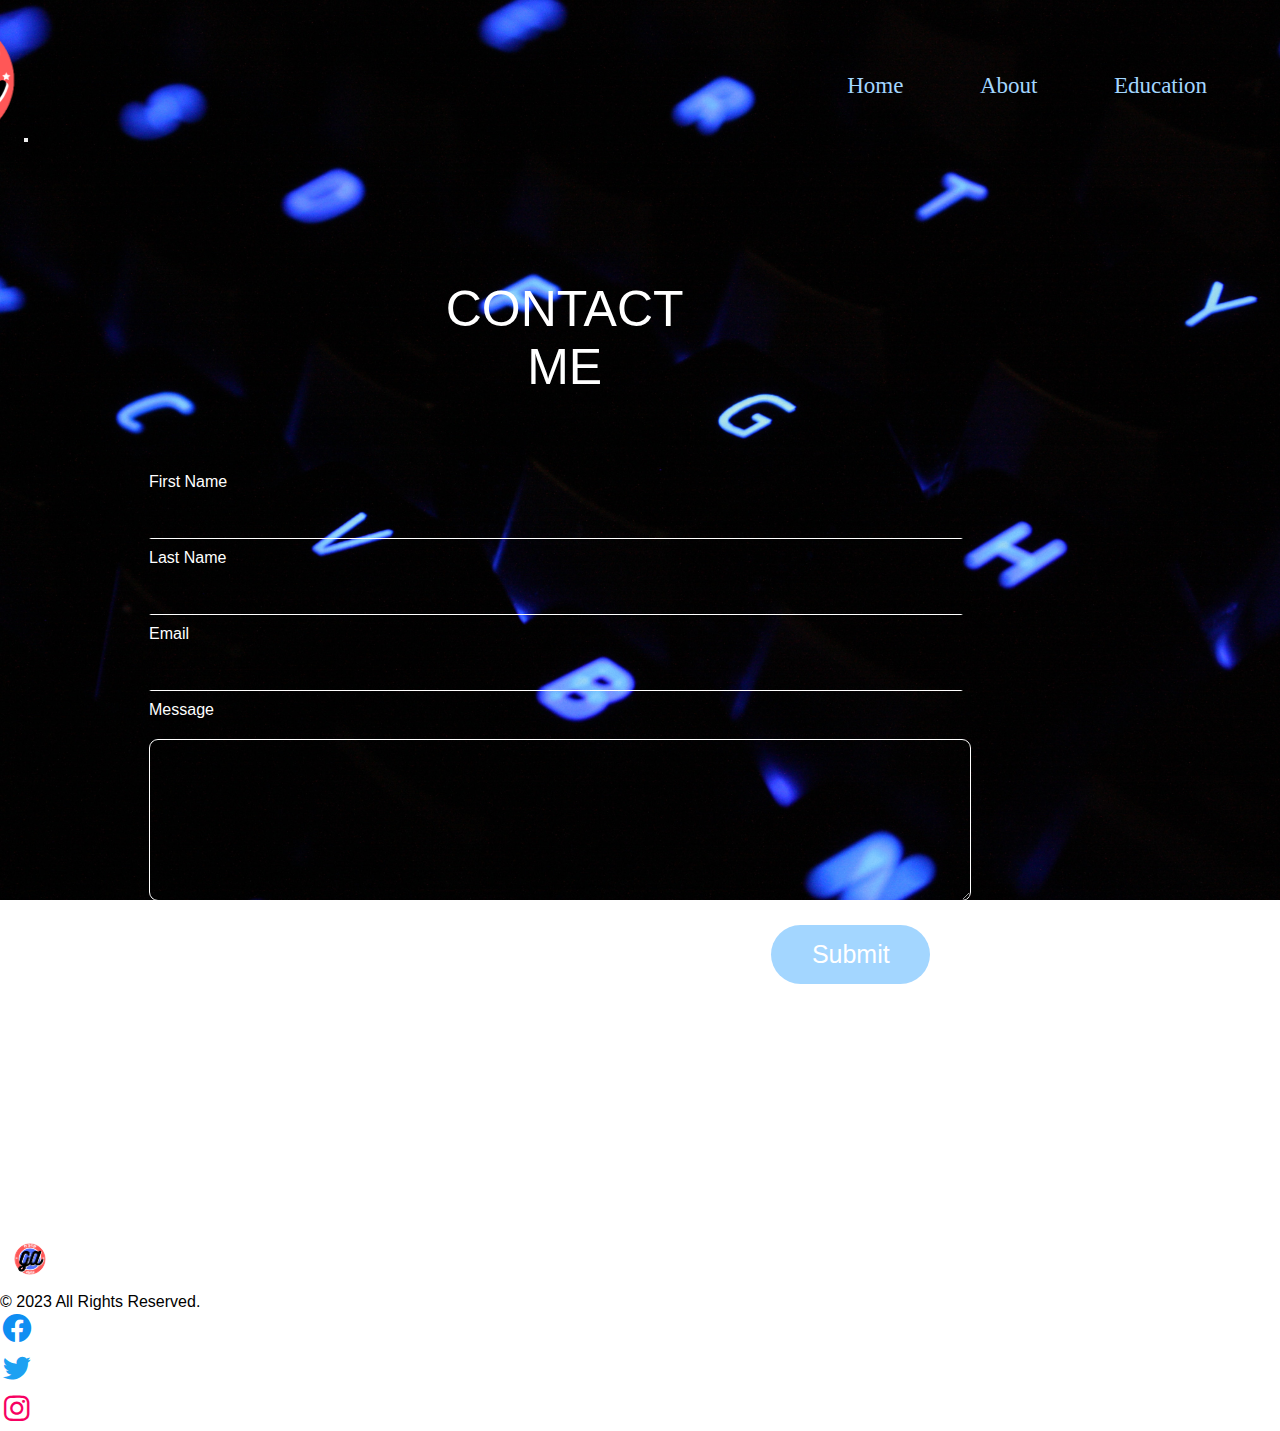
<file: web-pages/contact.html>
<!DOCTYPE html>
<html lang="en">
<head>
    <title>Glenson Ansin - Contact</title>
    <meta charset="UTF-8">
    <meta http-equiv="X-UA-Compatible" content="IE=edge">
    <meta name="viewport" content="width=device-width, intital-scale1.0">

    <!--EXTERNAL CSS-->
    <link rel="stylesheet" href="../assets/css/contact.css">

    <!--FAVICON-->
    <link href="../assets/images/favicon.png" rel="icon">

    <!--BOXICONS CSS-->
    <link href='https://unpkg.com/boxicons@2.1.4/css/boxicons.min.css' rel='stylesheet'>

    <!--BOOTSTRAP CSS-->
    <link href="https://cdn.jsdelivr.net/npm/bootstrap@5.3.0-alpha1/dist/css/bootstrap.min.css" rel="stylesheet" integrity="sha384-GLhlTQ8iRABdZLl6O3oVMWSktQOp6b7In1Zl3/Jr59b6EGGoI1aFkw7cmDA6j6gD" crossorigin="anonymous">

    <!--JAVASCRIPT BUNDLE WITH POPPER-->
    <script src="https://cdn.jsdelivr.net/npm/bootstrap@5.3.0-alpha1/dist/js/bootstrap.bundle.min.js" integrity="sha384-w76AqPfDkMBDXo30jS1Sgez6pr3x5MlQ1ZAGC+nuZB+EYdgRZgiwxhTBTkF7CXvN" crossorigin="anonymous"></script>
</head>

<body>
    <header>
        <nav class="navbar navbar-expand-md navbar-dark fixed-top">
          <div class="container-fluid">
            <div class="container">
              <div class="logo-container">
                <a href="../index.html"><img src="../assets/images/logo.png" alt="logo"></a>
              </div>
            <button class="navbar-toggler" type="button" data-bs-toggle="collapse" data-bs-target="#navbarCollapse" aria-controls="navbarCollapse" aria-expanded="false" aria-label="Toggle navigation">
              <span class="navbar-toggler-icon"></span>
            </button>
            <div class="nav-container">
              <nav class="header-navigation">
                  <a href="../index.html">Home</a>
                  <a href="../web-pages/about.html">About</a>
                  <a href="../web-pages/education.html">Education</a>
                  <a href="../web-pages/skills.html">Skills</a>
                  <a href="../web-pages/contact.html">Contact</a>
              </nav>
          </div>
          </div>
        </nav>
      </header>

      <section class="contact">
        <div class="container">
            <div class="form-container">
                <form action="">
                    <h2> Contact Me </h2>
                    <label for="firstname">First Name</label>
                        <input type="text" name="firstname" id="">
                    <label for="lastname">Last Name</label>
                        <input type="text" name="lastname" id="">
                    <label for="email">Email</label>
                        <input type="text" name="email" id="">
                    <label for="message">Message</label>
                        <textarea name="message" id="message" cols="30" rows="10"></textarea>
                    <input type="button" value="Submit">
                </form>
            </div>
        </div>
    </section>

    <div class="container">
        <footer class="d-flex flex-wrap justify-content-between align-items-center py-3 my-4 border-top">
          <div class="col-md-4 d-flex align-items-center">
            <a href="/" class="mb-3 me-2 mb-md-0 text-muted text-decoration-none lh-1"></a>
            <div class="footer-logo">
                <img src="../assets/images/logo.png" alt="logo">
            </div>
            <span class="mb-3 mb-md-0 text-muted">&copy; 2023 All Rights Reserved.</span>
          </div>
      
          <ul class="nav col-md-4 justify-content-end list-unstyled d-flex">
            <li class="ms-3"><a class="text-muted" href="https://www.facebook.com/glenson.ansin" target="_blank"><i class='bx bxl-facebook-circle'></i></a></li>
            <li class="ms-3"><a class="text-muted" href="https://twitter.com/ansin_glenson" target="_blank"><i class='bx bxl-twitter'></i></a></li>
            <li class="ms-3"><a class="text-muted" href="https://www.instagram.com/glenson_ansin/" target="_blank"><i class='bx bxl-instagram'></i></a></li>
          </ul>
        </footer>
      </div>
</body>
</html>
</file>
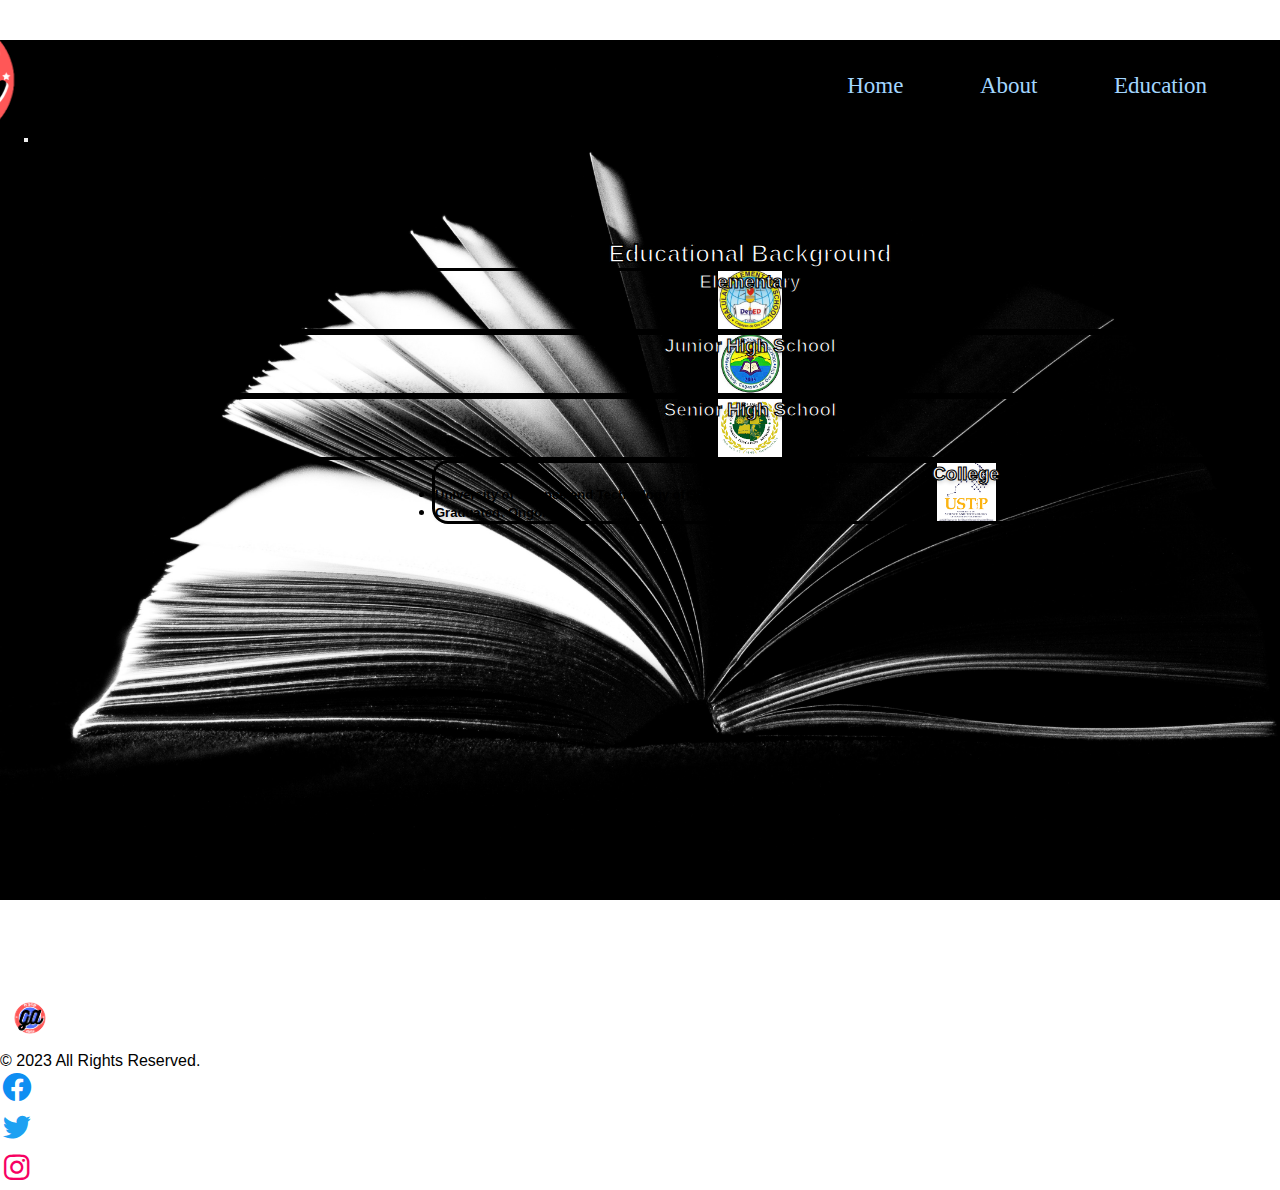
<file: web-pages/education.html>
<!DOCTYPE html>
<html lang="en">
<head>
    <title>Glenson Ansin - Projects</title>
    <meta charset="UTF-8">
    <meta http-equiv="X-UA-Compatible" content="IE=edge">
    <meta name="viewport" content="width=device-width, intital-scale1.0">

    <!--EXTERNAL CSS-->
    <link rel="stylesheet" href="../assets/css/education.css">

    <!--FAVICON-->
    <link href="../assets/images/favicon.png" rel="icon">

    <!--BOXICONS CSS-->
    <link href='https://unpkg.com/boxicons@2.1.4/css/boxicons.min.css' rel='stylesheet'>

    <!--BOOTSTRAP CSS-->
    <link href="https://cdn.jsdelivr.net/npm/bootstrap@5.3.0-alpha1/dist/css/bootstrap.min.css" rel="stylesheet" integrity="sha384-GLhlTQ8iRABdZLl6O3oVMWSktQOp6b7In1Zl3/Jr59b6EGGoI1aFkw7cmDA6j6gD" crossorigin="anonymous">
    <link href="../assets/css/features.css" rel="stylesheet">

    <!--JAVASCRIPT BUNDLE WITH POPPER-->
    <script src="https://cdn.jsdelivr.net/npm/bootstrap@5.3.0-alpha1/dist/js/bootstrap.bundle.min.js" integrity="sha384-w76AqPfDkMBDXo30jS1Sgez6pr3x5MlQ1ZAGC+nuZB+EYdgRZgiwxhTBTkF7CXvN" crossorigin="anonymous"></script>
</head>

<body>
    <header>
        <nav class="navbar navbar-expand-md navbar-dark fixed-top">
          <div class="container-fluid">
            <div class="container">
              <div class="logo-container">
                  <a href="../index.html"><img src="../assets/images/logo.png" alt="logo"></a>
              </div>
            <button class="navbar-toggler" type="button" data-bs-toggle="collapse" data-bs-target="#navbarCollapse" aria-controls="navbarCollapse" aria-expanded="false" aria-label="Toggle navigation">
              <span class="navbar-toggler-icon"></span>
            </button>
            <div class="nav-container">
              <nav class="header-navigation">
                  <a href="../index.html">Home</a>
                  <a href="../web-pages/about.html">About</a>
                  <a href="../web-pages/education.html">Education</a>
                  <a href="../web-pages/skills.html">Skills</a>
                  <a href="../web-pages/contact.html">Contact</a>
              </nav>
          </div>
          </div>
        </nav>
      </header>

      <main>
        <div class="container px-4 py-5" id="custom-cards">
            <h2 class="pb-2 border-bottom">Educational Background</h2>
        
            <div class="row row-cols-1 row-cols-lg-3 align-items-stretch g-4 py-5">
              <div class="col-1">
                <div class="card card-cover h-100 overflow-hidden rounded-4 shadow-lg" style="background-image: url('../assets/images/BES\ Logo.jpg');">
                  <div class="d-flex flex-column h-100 p-5 pb-3 text-white text-shadow-1">
                    <h3 class="pt-5 mt-5 mb-4 display-6 lh-1">Elementary</h3>
                    <ul class="d-flex list-unstyled mt-auto">
                      <li class="d-flex align-items-center me-3">
                        <small>Balulang Elementary School</small>
                      </li>
                      <li class="d-flex align-items-center">
                        <small>Graduated: Yr 2016</small>
                      </li>
                    </ul>
                  </div>
                </div>
              </div>
        
              <div class="col-1">
                <div class="card card-cover h-100 overflow-hidden rounded-4 shadow-lg" style="background-image: url('../assets/images/BNHS\ Logo.jpg');">
                  <div class="d-flex flex-column h-100 p-5 pb-3 text-white text-shadow-1">
                    <h3 class="pt-5 mt-5 mb-4 display-6 lh-1">Junior High School</h3>
                    <ul class="d-flex list-unstyled mt-auto">
                      <li class="d-flex align-items-center me-3">
                        <small>Balulang National High School</small>
                      </li>
                      <li class="d-flex align-items-center">
                        <small>Graduated: Yr 2020</small>
                      </li>
                    </ul>
                  </div>
                </div>
              </div>
        
              <div class="col-1">
                <div class="card card-cover h-100 overflow-hidden rounded-4 shadow-lg" style="background-image: url('../assets/images/COC\ Logo.png');">
                  <div class="d-flex flex-column h-100 p-5 pb-3 text-white text-shadow-1">
                    <h3 class="pt-5 mt-5 mb-4 display-6 lh-1">Senior High School</h3>
                    <ul class="d-flex list-unstyled mt-auto">
                      <li class="d-flex align-items-center me-3">
                        <small>PHINMA - Cagayan de Oro College</small>
                      </li>
                      <li class="d-flex align-items-center">
                        <small>Graduated: Yr 2022</small>
                      </li>
                    </ul>
                  </div>
                </div>
              </div>

              <div class="col-2">
                <div class="card card-cover h-100 overflow-hidden rounded-4 shadow-lg" style="background-image: url('../assets/images/USTP\ Logo.png');">
                  <div class="d-flex flex-column h-100 p-5 pb-3 text-white text-shadow-1">
                    <h3 class="pt-5 mt-5 mb-4 display-6 lh-1">College</h3>
                    <ul class="d-flex list-unstyled mt-auto">
                      <li class="d-flex align-items-center me-3">
                        <small>University of Science and Technology of Southern Philippines</small>
                      </li>
                      <li class="d-flex align-items-center">
                        <small>Graduated: Ongoing</small>
                      </li>
                    </ul>
                  </div>
                </div>
              </div>
            </div>
          </div>
      </main>

      <div class="container">
        <footer class="d-flex flex-wrap justify-content-between align-items-center py-3 my-4 border-top">
          <div class="col-md-4 d-flex align-items-center">
            <a href="/" class="mb-3 me-2 mb-md-0 text-muted text-decoration-none lh-1"></a>
            <div class="footer-logo">
                <img src="../assets/images/logo.png" alt="logo">
            </div>
            <span class="mb-3 mb-md-0 text-muted">&copy; 2023 All Rights Reserved.</span>
          </div>
      
          <ul class="nav col-md-4 justify-content-end list-unstyled d-flex">
            <li class="ms-3"><a class="text-muted" href="https://www.facebook.com/glenson.ansin" target="_blank"><i class='bx bxl-facebook-circle'></i></a></li>
            <li class="ms-3"><a class="text-muted" href="https://twitter.com/ansin_glenson" target="_blank"><i class='bx bxl-twitter'></i></a></li>
            <li class="ms-3"><a class="text-muted" href="https://www.instagram.com/glenson_ansin/" target="_blank"><i class='bx bxl-instagram'></i></a></li>
          </ul>
        </footer>
      </div>
</body>
</html>
</file>
<file: assets/css/contact.css>
/* Header */
* {
    margin: 0;
    padding: 0;
}
body {
    font-family: Arial, Helvetica, sans-serif;
}
.container {
    width: 1500px;
    margin: 0 auto;
}
header {
    background: transparent;
    padding: 20px;
    height: 120px;
}
.logo-container {
    display: inline-block;
}
.logo-container img {
    width: 240px;
    margin: -60px;
    margin-left: -187px;
}
.nav-container {
    text-align: right;
    padding-top: 53px;
    float: right;
}
nav.header-navigation a {
    font-size: 23px;
    text-decoration: none;
    margin: 36px;
    color: #a3d6ff;
    font-family: fantasy;
}
nav.header-navigation a:hover {
    font-size: 23px;
    text-decoration: none;
    margin: 36px;
    color: white;
    font-family: fantasy;
}
nav.navbar.navbar-expand-md.navbar-dark.fixed-top {
    position: absolute;
}

/* Contact */
section.contact {
    background: url(../images/Contact\ BG.jpg) no-repeat;
    background-size: cover;
    background-attachment: fixed;
    height: 131vh;
    text-align: -webkit-center;
    padding-top: 60px;
    margin-top: -170px;
}
section.contact .container {
    margin-right: 140px;
}
.form-container {
    width: 65%;
    display: table-caption;
    margin-right: 380px;
    padding-top: 230px;
}
input[type="text"]:focus-visible, textarea:focus-visible {
    outline: none;
}
textarea#message {
    border: 1px solid white;
    border-radius: 9px;
    width: 810px;
    background: transparent;
    color: white;
    font-weight: bold;
    padding-left: 10px;
    padding-top: 10px;
}
input[type="button"]:hover {
    background: #2b31c0;
}
.form-container h2 {
    font-size: 50px;
    width: 300px;
    padding-bottom: 30px;
    margin-right: 180px;
}
.form-container label {
    float: left;
    padding-bottom: 20px;
    margin-top: 10px;
    color: white;
}
input[type="text"] {
    padding-bottom: 10px;
    width: 810px;
    background: transparent;
    border-color: transparent;
    border-bottom-color: white;
    border-bottom-width: thin;
    color: white;
    font-weight: bold;
}
input[type="button"] {
    font-size: 25px;
    border-style: none;
    background: #a3d6ff;
    padding: 15px;
    border-radius: 100px;
    color: white;
    width: 159px;
    float: right;
    margin-top: 20px;
}
section.contact h2 {
    font-size: 50px;
    margin-bottom: 37px;
    text-transform: uppercase;
    text-align: center;
    font-weight: 100;
    width: 320px;
    color: white;
    margin-left: 230px;
}

/* Footer */
.justify-content-end {
    justify-content: flex-end!important;
    font-size: 34px;
}
.footer-logo img {
    width: 60px;
}
i.bx.bxl-facebook-circle {
    color: #0e8ef2;
}
i.bx.bxl-facebook-circle:hover {
    color: #a3d6ff;
}
i.bx.bxl-twitter {
    color: #1da1f2;
}
i.bx.bxl-twitter:hover {
    color: #a3d6ff;
}
i.bx.bxl-instagram {
    color: #f70062;
}
i.bx.bxl-instagram:hover {
    color: #a3d6ff;
}
</file>
<file: assets/css/education.css>
/* Header */
* {
    margin: 0;
    padding: 0;
}
body {
    font-family: Arial, Helvetica, sans-serif;
}
.container {
    width: 1500px;
    margin: 0 auto;
}
header {
    background: transparent;
    padding: 20px;
    height: 120px;
}
.logo-container {
    display: inline-block;
}
.logo-container img {
    width: 240px;
    margin: -60px;
    margin-left: -187px;
}
.nav-container {
    text-align: right;
    padding-top: 53px;
    float: right;
}
nav.header-navigation a {
    font-size: 23px;
    text-decoration: none;
    margin: 36px;
    color: #a3d6ff;
    font-family: fantasy;
}
nav.header-navigation a:hover {
    font-size: 23px;
    text-decoration: none;
    margin: 36px;
    color: white;
    font-family: fantasy;
}
nav.navbar.navbar-expand-md.navbar-dark.fixed-top {
    position: absolute;
}

/* Education */
main {
    background: url(../images/Education\ BG.jpg) no-repeat;
    background-size: cover;
    margin-top: -120px;
    background-attachment: fixed;
}
h2.pb-2.border-bottom {
    color: white;
    text-align: center;
    -webkit-text-stroke: medium;
    -webkit-text-stroke-color: black;
    font-weight: 900;
    padding-top: 200px;
}
.row.row-cols-1.row-cols-lg-3.align-items-stretch.g-4.py-5 {
    height: 80vh;
}
h3.pt-5.mt-5.mb-4.display-6.lh-1 {
    color: white;
    text-align: center;
    font-weight: 900;
    -webkit-text-stroke-width: medium;
    -webkit-text-stroke-color: black;
}
small {
    font-size: 13px;
    color: black;
    font-weight: 900;
}
.d-flex.flex-column.h-100.p-5.pb-3.text-white.text-shadow-1 {
    border: solid;
    border-color: black;
    border-radius: 16px;
}
.d-flex.flex-column.h-100.p-5.pb-3.text-white.text-shadow-1:hover {
    border-color: #a3d6ff;
}

/* Footer */
.justify-content-end {
    justify-content: flex-end!important;
    font-size: 34px;
}
.footer-logo img {
    width: 60px;
}
i.bx.bxl-facebook-circle {
    color: #0e8ef2;
}
i.bx.bxl-facebook-circle:hover {
    color: #a3d6ff;
}
i.bx.bxl-twitter {
    color: #1da1f2;
}
i.bx.bxl-twitter:hover {
    color: #a3d6ff;
}
i.bx.bxl-instagram {
    color: #f70062;
}
i.bx.bxl-instagram:hover {
    color: #a3d6ff;
}
</file>
<file: assets/css/features.css>
.feature-icon {
  width: 4rem;
  height: 4rem;
  border-radius: .75rem;
}

.icon-link > .bi {
  margin-top: .125rem;
  margin-left: .125rem;
  fill: currentcolor;
  transition: transform .25s ease-in-out;
}
.icon-link:hover > .bi {
  transform: translate(.25rem);
}

.icon-square {
  width: 3rem;
  height: 3rem;
  border-radius: .75rem;
}

.text-shadow-1 { text-shadow: 0 .125rem .25rem rgba(0, 0, 0, .25); }
.text-shadow-2 { text-shadow: 0 .25rem .5rem rgba(0, 0, 0, .25); }
.text-shadow-3 { text-shadow: 0 .5rem 1.5rem rgba(0, 0, 0, .25); }

.card-cover {
  background-repeat: no-repeat;
  background-position: center center;
  background-size: contain;
}

.feature-icon-small {
  width: 3rem;
  height: 3rem;
}
.col-2 {
  margin-left: 432px;
}
</file>
